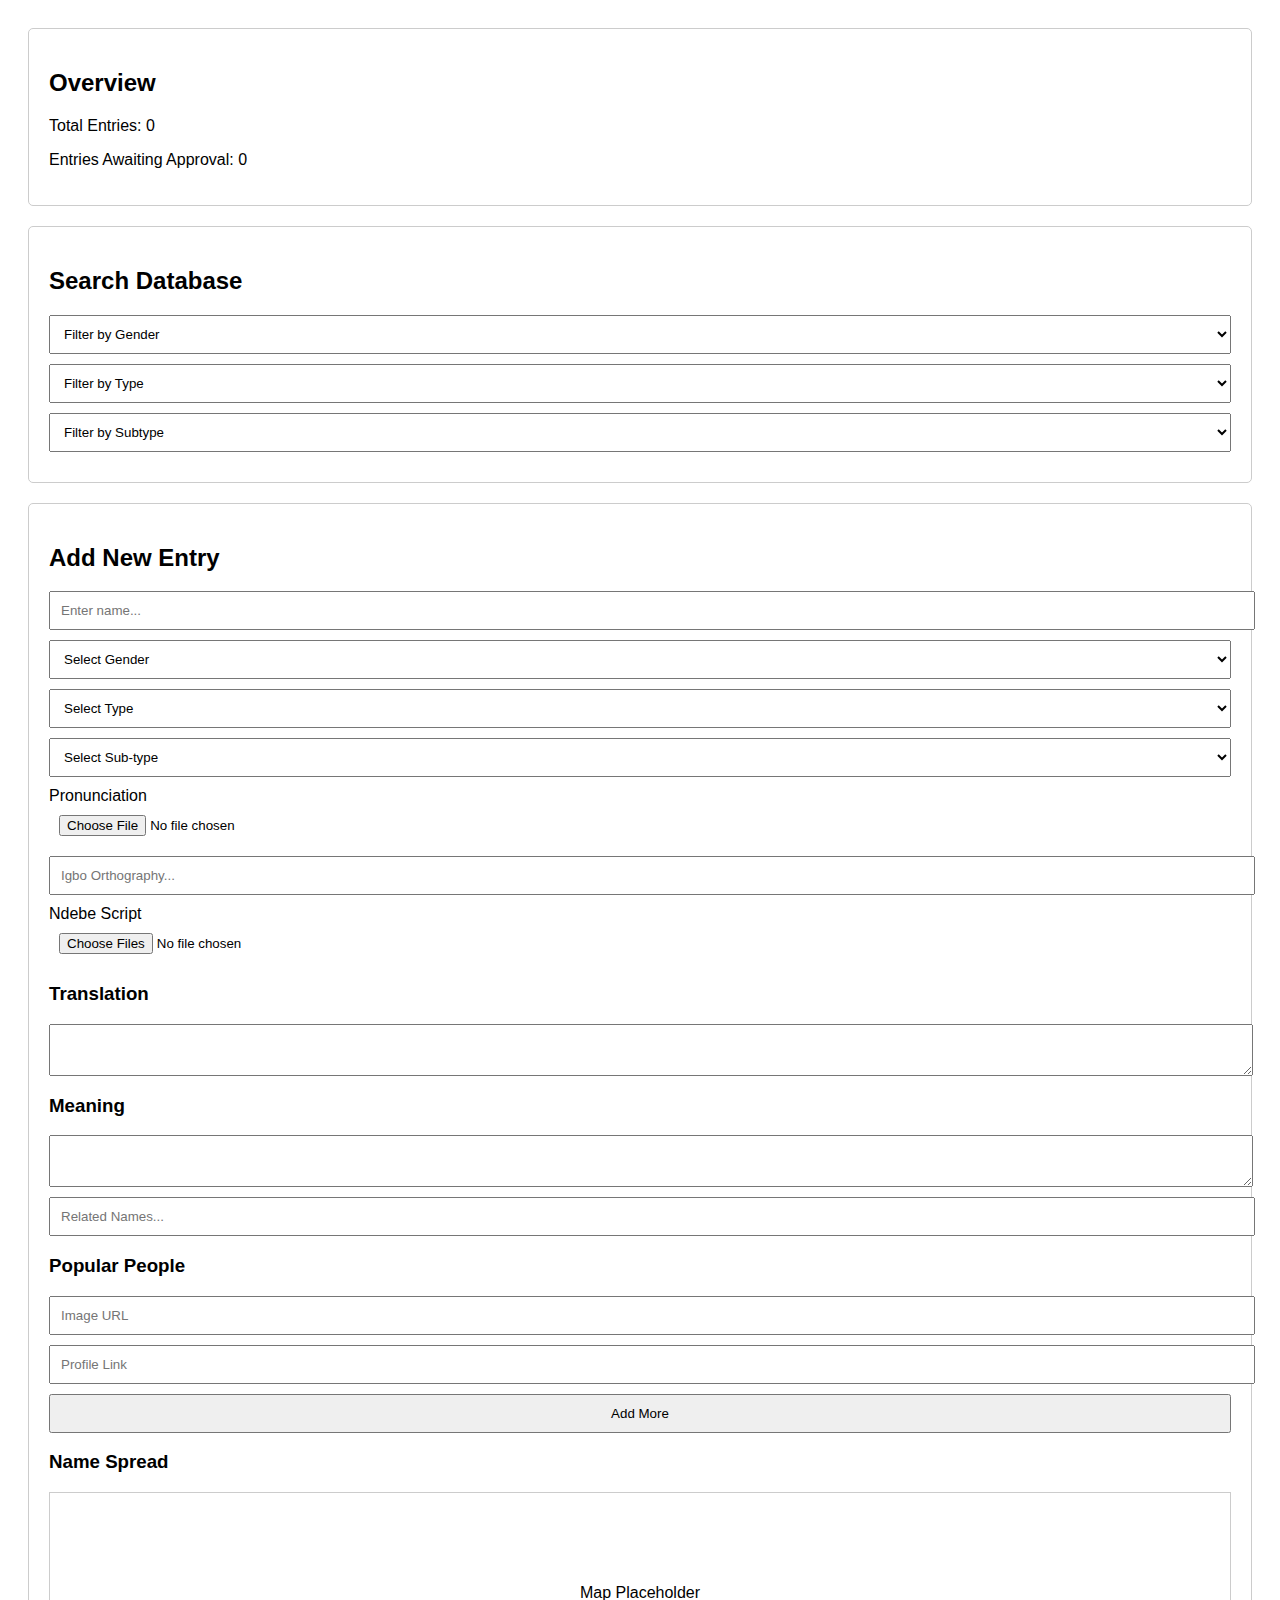
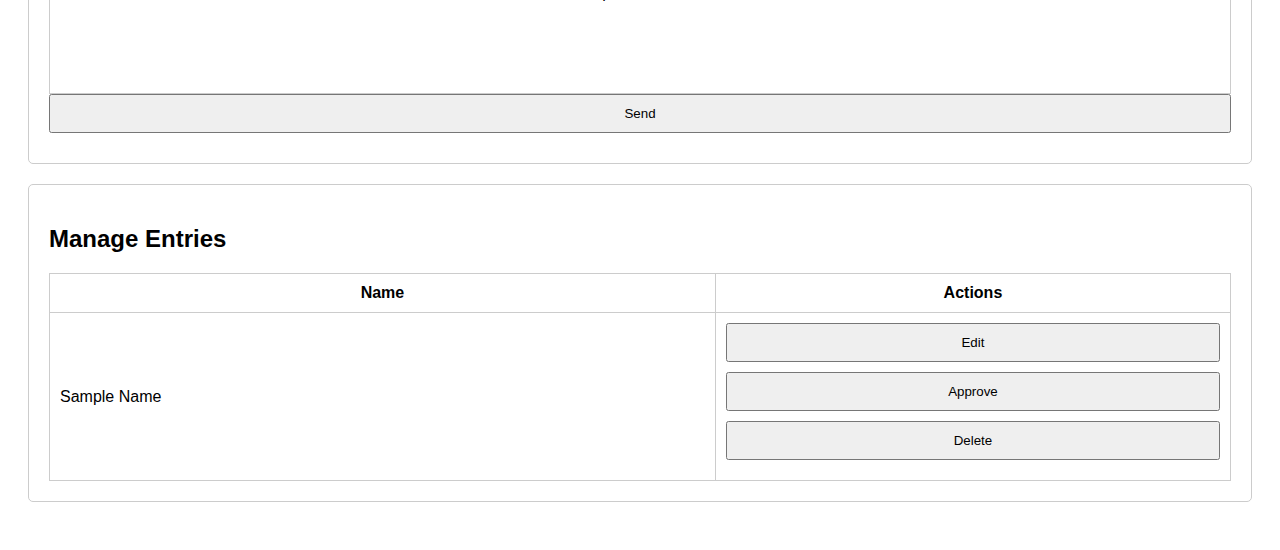
<file: admin.html>
<!DOCTYPE html>
<html lang="en">
<head>
    <meta charset="UTF-8">
    <meta name="viewport" content="width=device-width, initial-scale=1.0">
    <title>Admin Panel</title>
    <style>
        body { font-family: Arial, sans-serif; padding: 20px; }
        .card { border: 1px solid #ccc; padding: 20px; margin-bottom: 20px; border-radius: 5px; }
        .input, select, button { display: block; width: 100%; padding: 10px; margin-bottom: 10px; }
        .table { width: 100%; border-collapse: collapse; }
        .table th, .table td { border: 1px solid #ccc; padding: 10px; }
        .map-placeholder { height: 200px; border: 1px solid #ccc; text-align: center; line-height: 200px; }
    </style>
</head>
<body>
    <div class="card">
        <h2>Overview</h2>
        <p>Total Entries: 0</p>
        <p>Entries Awaiting Approval: 0</p>
    </div>
    
    <div class="card">
        <h2>Search Database</h2>
        <select><option>Filter by Gender</option></select>
        <select><option>Filter by Type</option></select>
        <select><option>Filter by Subtype</option></select>
    </div>
    
    <div class="card">
        <h2>Add New Entry</h2>
        <input class="input" type="text" placeholder="Enter name...">
        <select><option>Select Gender</option></select>
        <select><option>Select Type</option></select>
        <select><option>Select Sub-type</option></select>
        <label>Pronunciation</label>
        <input class="input" type="file" accept="audio/*">
        <input class="input" type="text" placeholder="Igbo Orthography...">
        <label>Ndebe Script</label>
        <input class="input" type="file" accept="image/*" multiple>
        <h3>Translation</h3>
        <textarea class="input"></textarea>
        <h3>Meaning</h3>
        <textarea class="input"></textarea>
        <input class="input" type="text" placeholder="Related Names...">
        <h3>Popular People</h3>
        <div>
            <input class="input" type="text" placeholder="Image URL">
            <input class="input" type="text" placeholder="Profile Link">
        </div>
        <button>Add More</button>
        <h3>Name Spread</h3>
        <div class="map-placeholder">Map Placeholder</div>
        <button>Send</button>
    </div>
    
    <div class="card">
        <h2>Manage Entries</h2>
        <table class="table">
            <thead>
                <tr>
                    <th>Name</th>
                    <th>Actions</th>
                </tr>
            </thead>
            <tbody>
                <tr>
                    <td>Sample Name</td>
                    <td>
                        <button>Edit</button>
                        <button>Approve</button>
                        <button>Delete</button>
                    </td>
                </tr>
            </tbody>
        </table>
    </div>
</body>
</html>
</file>
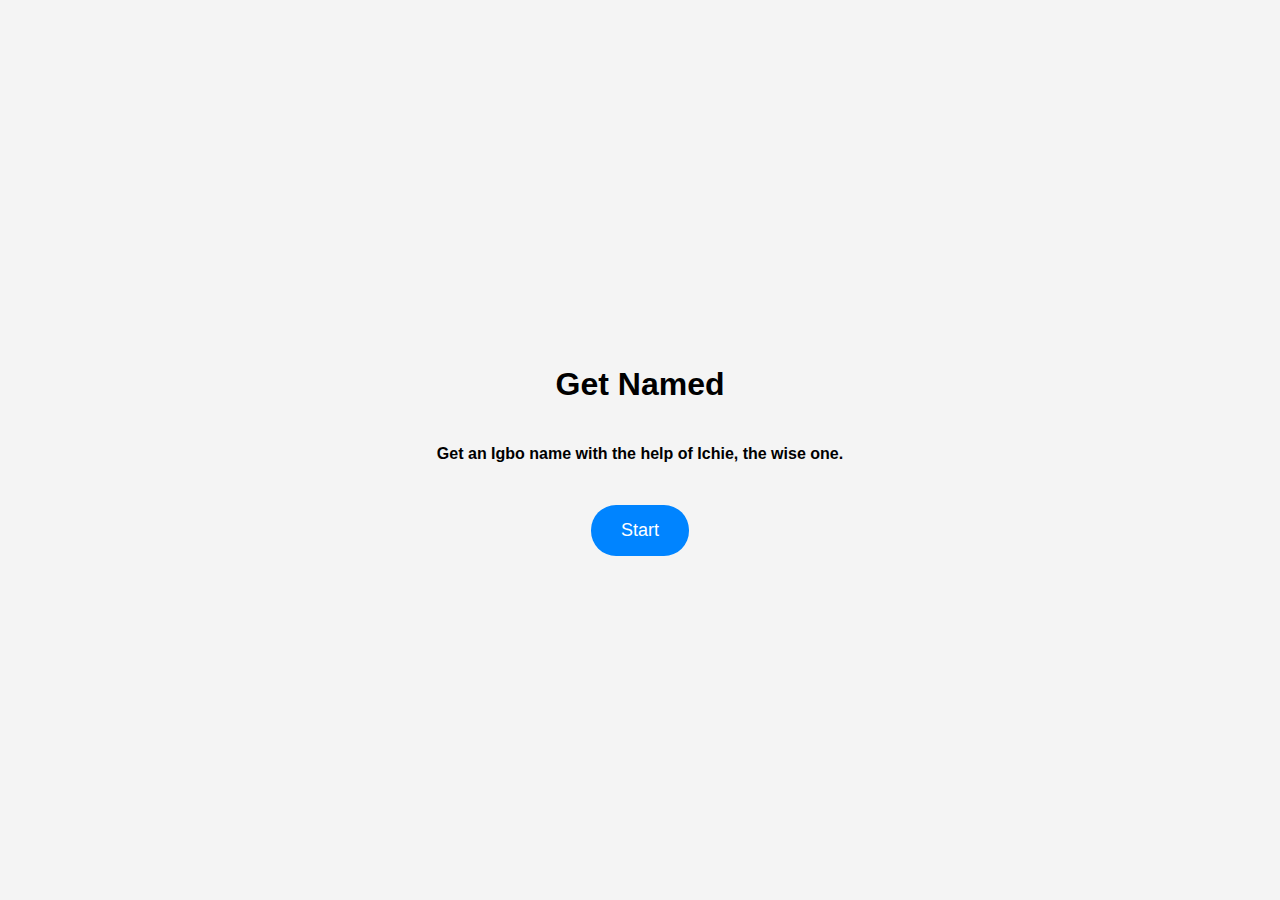
<file: templates/get_named.html>
<!DOCTYPE html>
<html lang="en">
<head>
  <meta charset="UTF-8" />
  <meta name="viewport" content="width=device-width, initial-scale=1.0" />
  <title>Igbo Name Chatbot - Ichie</title>
  <style>
    body {
      font-family: Arial, sans-serif;
      margin: 0;
      padding: 0;
      background-color: #f4f4f4;
    }
    /* Start Page */
    #start-page {
      display: flex;
      flex-direction: column;
      align-items: center;
      justify-content: center;
      min-height: 100vh;
      text-align: center;
    }
    #start-button {
      background-color: #0084ff;
      color: white;
      padding: 15px 30px;
      font-size: 18px;
      border: none;
      border-radius: 25px;
      cursor: pointer;
      transition: background-color 0.3s;
      margin-top: 20px;
    }
    #start-button:hover {
      background-color: #005bb5;
    }
    /* Chatbot container */
    #chatbot {
      display: none;
      width: 90%;
      max-width: 600px;
      background: white;
      padding: 20px;
      border-radius: 10px;
      box-shadow: 0 4px 8px rgba(0,0,0,0.2);
      margin: 20px auto;
    }
    .chat-container {
      display: flex;
      flex-direction: column;
      max-height: 70vh;
      overflow-y: auto;
      margin-bottom: 20px;
    }
    /* Message container: for aligning avatar and bubble */
    .message-container {
      display: flex;
      align-items: flex-start;
      margin: 10px 0;
    }
    /* Bot messages: avatar on left */
    .message-container.bot {
      justify-content: flex-start;
    }
    /* User messages: both bubble and avatar on right */
    .message-container.user {
      justify-content: flex-end;
    }
    .chat-bubble {
      padding: 10px;
      border-radius: 15px;
      margin: 0 10px;
      max-width: 75%;
      background-color: #e0e0e0;
      position: relative;
      min-height: 24px; /* For the typing effect */
    }
    /* User bubble styling */
    .message-container.user .chat-bubble {
      background-color: #0084ff;
      color: white;
    }
    .avatar {
      width: 50px;
      height: 50px;
      border-radius: 50%;
      object-fit: cover;
    }
    /* User options buttons */
    .user-options {
      display: flex;
      flex-wrap: wrap;
      gap: 10px;
    }
    .user-options button {
      border: none;
      border-radius: 20px;
      padding: 10px 15px;
      background-color: #0084ff;
      color: white;
      cursor: pointer;
      transition: background-color 0.3s;
    }
    .user-options button:hover {
      background-color: #005bb5;
    }
    /* Final name container */
    .final-name-container {
      text-align: center;
      padding: 20px;
      background: #f9f9f9;
      border-radius: 10px;
      box-shadow: 0 2px 4px rgba(0,0,0,0.1);
    }
    .final-name-container button {
      margin-top: 15px;
      background-color: #28a745;
      color: white;
      padding: 10px 20px;
      border: none;
      border-radius: 20px;
      cursor: pointer;
    }
    .final-name-container button:hover {
      background-color: #218838;
    }
    /* Sigil image styling */
    .sigil-image {
      max-width: 100px;
      display: block;
      margin: 10px auto;
    }
  </style>
</head>
<body>
  <!-- Start Page -->
  <div id="start-page">
    <h1>Get Named</h1>
    <h4>Get an Igbo name with the help of Ichie, the wise one.</h4>
    <button id="start-button" onclick="startChat()">Start</button>
  </div>
  
  <!-- Chatbot Section -->
  <section id="chatbot">
    <div class="chat-container" id="chat-window"></div>
    <div id="response-buttons"></div>
    <div id="final-name"></div>
  </section>

  <script>
    // Global variables for state
    let chatState = "start";
    let selectedRecipient = "";
    let gender = "";
    let nameType = "";
    let sigil = "";
    
    // Sample word banks (extend these as needed)
    const femaleTitleNames = ["Adaeze", "Chidinma"];
    const femaleGivenNames = ["Ngozi", "Amara"];
    const maleGivenNames = ["Chukwuemeka", "Ikenna"];
    const maleTitleNames = {
      Elephant: ["Chukwudi", "Ifeanyi"],
      Eagle: ["Obinna", "Ikenna"],
      Crown: ["Nnamdi", "Uche"],
      Iroko: ["Kelechi", "Emeka"]
    };

    // Utility: type out message letter-by-letter into an element.
    function typeMessage(element, message, callback) {
      element.innerHTML = "";
      let index = 0;
      const interval = setInterval(() => {
        element.innerHTML += message.charAt(index);
        index++;
        if (index >= message.length) {
          clearInterval(interval);
          if (callback) callback();
        }
      }, 50); // adjust typing speed here (ms per letter)
    }

    // Helper: add a bot message with typing effect.
    function addBotMessage(message, delay, callback) {
      setTimeout(() => {
        const chatWindow = document.getElementById("chat-window");
        const container = document.createElement("div");
        container.classList.add("message-container", "bot");

        const avatar = document.createElement("img");
        avatar.src = "ichie-avatar.png";
        avatar.alt = "Ichie";
        avatar.classList.add("avatar");

        const bubble = document.createElement("div");
        bubble.classList.add("chat-bubble");

        container.appendChild(avatar);
        container.appendChild(bubble);
        chatWindow.appendChild(container);
        scrollChat();
        typeMessage(bubble, message, callback);
      }, delay);
    }

    // Helper: add user options (buttons) as HTML.
    function addUserOptions(html) {
      document.getElementById("response-buttons").innerHTML = html;
    }

    // Scroll chat container to bottom.
    function scrollChat() {
      const chatContainer = document.querySelector(".chat-container");
      chatContainer.scrollTop = chatContainer.scrollHeight;
    }

    // Start the chat by hiding the start page and showing initial bot messages.
    function startChat() {
      document.getElementById("start-page").style.display = "none";
      document.getElementById("chatbot").style.display = "block";
      document.getElementById("chat-window").innerHTML = "";
      document.getElementById("response-buttons").innerHTML = "";
      document.getElementById("final-name").innerHTML = "";
      chatState = "confirmRecipient";
      
      // Ichie greets and asks who the name is for.
      addBotMessage("Nnoo! I am Ichie.", 500, () => {
        addBotMessage("Who is this name for?", 500, () => {
          // Show recipient options.
          addUserOptions(`
            <div class="message-container user">
              <div class="chat-bubble">
                <div class="user-options">
                  <button onclick="nextStep('Yourself')">Yourself</button>
                  <button onclick="nextStep('Your Spouse')">Your Spouse</button>
                  <button onclick="nextStep('Your Friend')">Your Friend</button>
                  <button onclick="nextStep('Your Child')">Your Child</button>
                </div>
              </div>
              <img src="user-avatar.png" alt="User" class="avatar">
            </div>
          `);
        });
      });
    }

    // Restart chat: return to start page.
    function restartChat() {
      document.getElementById("chatbot").style.display = "none";
      document.getElementById("start-page").style.display = "flex";
      chatState = "start";
      selectedRecipient = "";
      gender = "";
      nameType = "";
      sigil = "";
    }

    // Main conversation logic based on user choices.
    function nextStep(choice) {
      clearResponse();
      const chatWindow = document.getElementById("chat-window");
      // Append the user's choice as a message.
      const container = document.createElement("div");
      container.classList.add("message-container", "user");

      const bubble = document.createElement("div");
      bubble.classList.add("chat-bubble");
      bubble.textContent = choice;

      const avatar = document.createElement("img");
      avatar.src = "user-avatar.png";
      avatar.alt = "User";
      avatar.classList.add("avatar");

      container.appendChild(bubble);
      container.appendChild(avatar);
      chatWindow.appendChild(container);
      scrollChat();

      // Process based on current state.
      if (chatState === "confirmRecipient") {
        // Save recipient and ask confirmation.
        selectedRecipient = choice;
        chatState = "recipientConfirm";
        addBotMessage(`Are you certain this name is for ${choice.toLowerCase()}?`, 1000, () => {
          addUserOptions(`
            <div class="message-container user">
              <div class="chat-bubble">
                <div class="user-options">
                  <button onclick="nextStep('Yes')">Yes</button>
                  <button onclick="nextStep('No')">No</button>
                </div>
              </div>
              <img src="user-avatar.png" alt="User" class="avatar">
            </div>
          `);
        });
      }
      else if (chatState === "recipientConfirm") {
        if (choice === "No") {
          // Ask if the user seeks to waste the time of the gods, then repeat confirmation.
          chatState = "wasteResponse";
          addBotMessage("Do you seek to waste the time of the gods?", 1000, () => {
            addUserOptions(`
              <div class="message-container user">
                <div class="chat-bubble">
                  <div class="user-options">
                    <button onclick="nextStep('YesWaste')">Yes</button>
                    <button onclick="nextStep('NoWaste')">No</button>
                  </div>
                </div>
                <img src="user-avatar.png" alt="User" class="avatar">
              </div>
            `);
          });
        } else if (choice === "Yes") {
          // Proceed to ask for gender.
          chatState = "selectGender";
          addBotMessage("Which of these are they?", 1000, () => {
            addUserOptions(`
              <div class="message-container user">
                <div class="chat-bubble">
                  <div class="user-options">
                    <button onclick="nextStep('Female')">Female</button>
                    <button onclick="nextStep('Male')">Male</button>
                    <button onclick="nextStep('Others')">Others</button>
                  </div>
                </div>
                <img src="user-avatar.png" alt="User" class="avatar">
              </div>
            `);
          });
        }
      }
      else if (chatState === "wasteResponse") {
        // Regardless of YesWaste or NoWaste, return to recipient confirmation.
        chatState = "recipientConfirm";
        addBotMessage(`Are you certain this name is for ${selectedRecipient.toLowerCase()}?`, 1000, () => {
          addUserOptions(`
            <div class="message-container user">
              <div class="chat-bubble">
                <div class="user-options">
                  <button onclick="nextStep('Yes')">Yes</button>
                  <button onclick="nextStep('No')">No</button>
                </div>
              </div>
              <img src="user-avatar.png" alt="User" class="avatar">
            </div>
          `);
        });
      }
      else if (chatState === "selectGender") {
        if (choice === "Others") {
          // For Others, reply and ask again.
          addBotMessage("You confuse the ichie and your chi.", 1000, () => {
            addUserOptions(`
              <div class="message-container user">
                <div class="chat-bubble">
                  <div class="user-options">
                    <button onclick="nextStep('Female')">Female</button>
                    <button onclick="nextStep('Male')">Male</button>
                    <button onclick="nextStep('Others')">Others</button>
                  </div>
                </div>
                <img src="user-avatar.png" alt="User" class="avatar">
              </div>
            `);
          });
        } else {
          gender = choice;
          chatState = "confirmGender";
          addBotMessage("Are you certain of this?", 1000, () => {
            addUserOptions(`
              <div class="message-container user">
                <div class="chat-bubble">
                  <div class="user-options">
                    <button onclick="nextStep('YesConfirm')">Yes</button>
                    <button onclick="nextStep('NoConfirm')">No</button>
                  </div>
                </div>
                <img src="user-avatar.png" alt="User" class="avatar">
              </div>
            `);
          });
        }
      }
      else if (chatState === "confirmGender") {
        if (choice === "NoConfirm") {
          // Return to gender selection.
          chatState = "selectGender";
          addUserOptions(`
            <div class="message-container user">
              <div class="chat-bubble">
                <div class="user-options">
                  <button onclick="nextStep('Female')">Female</button>
                  <button onclick="nextStep('Male')">Male</button>
                  <button onclick="nextStep('Others')">Others</button>
                </div>
              </div>
              <img src="user-avatar.png" alt="User" class="avatar">
            </div>
          `);
        } else if (choice === "YesConfirm") {
          addBotMessage("hmmm… the gods are not wrong. It is true", 1000, () => {
            chatState = "askNameType";
            addBotMessage("What name do you seek? (Title name or Given name)", 1000, () => {
              addUserOptions(`
                <div class="message-container user">
                  <div class="chat-bubble">
                    <div class="user-options">
                      <button onclick="nextStep('Title')">Title Name</button>
                      <button onclick="nextStep('Given')">Given Name</button>
                    </div>
                  </div>
                  <img src="user-avatar.png" alt="User" class="avatar">
                </div>
              `);
            });
          });
        }
      }
      else if (chatState === "askNameType") {
        // Processing for both Female and Male will use this state.
        nameType = choice; // "Title" or "Given"
        if (gender === "Female") {
          if (choice === "Title") {
            addBotMessage("You seek with boldness. Your chi is impressed", 1000, () => {
              addBotMessage("Title names are not for women with timid chi", 1000, () => {
                // Randomly select a female title name.
                let name = femaleTitleNames[Math.floor(Math.random() * femaleTitleNames.length)];
                showFinalName(name, "This name signifies leadership and bold femininity.");
              });
            });
          } else if (choice === "Given") {
            addBotMessage("You are about to become a part of a great people", 1000, () => {
              // Randomly select a female given name.
              let name = femaleGivenNames[Math.floor(Math.random() * femaleGivenNames.length)];
              showFinalName(name, "This name embodies the grace and strength of a great lineage.");
            });
          }
        }
        else if (gender === "Male") {
          if (choice === "Title") {
            addBotMessage("You seek with boldness. Your chi is impressed", 1000, () => {
              addBotMessage("Title names are not for men of little ambition", 1000, () => {
                chatState = "pickSigil";
                addBotMessage("Pick your sigil", 1000, () => {
                  addUserOptions(`
                    <div class="message-container user">
                      <div class="chat-bubble">
                        <div class="user-options">
                          <button onclick="nextStep('Elephant')">Elephant</button>
                          <button onclick="nextStep('Eagle')">Eagle</button>
                          <button onclick="nextStep('Crown')">Crown</button>
                          <button onclick="nextStep('Iroko')">Iroko</button>
                        </div>
                      </div>
                      <img src="user-avatar.png" alt="User" class="avatar">
                    </div>
                  `);
                });
              });
            });
          } else if (choice === "Given") {
            addBotMessage("You are about to become a part of a great people", 1000, () => {
              let name = maleGivenNames[Math.floor(Math.random() * maleGivenNames.length)];
              showFinalName(name, "This name reflects strength and a storied legacy.");
            });
          }
        }
      }
      else if (chatState === "pickSigil") {
        // This branch is for male title names.
        sigil = choice;
        // Display sigil image and message.
        let sigilMsg = "";
        let sigilImg = "";
        if (choice === "Elephant") {
          sigilMsg = "The elephant is a symbol of strength and power. You chose well.";
          sigilImg = "elephant.jpg";
        } else if (choice === "Eagle") {
          sigilMsg = "The eagle is a symbol of honour and excellence. Great choice.";
          sigilImg = "eagle.jpg";
        } else if (choice === "Crown") {
          sigilMsg = "The crown is a symbol of headship but one borne with great care for the people. You relish your duties. Don’t you? Excellent.";
          sigilImg = "crown.jpg";
        } else if (choice === "Iroko") {
          sigilMsg = "The Iroko is a symbol of greatness. You see it.";
          sigilImg = "iroko.jpg";
        }
        addBotMessage("", 500, () => {
          // Display sigil image in a bot bubble.
          const chatWindow = document.getElementById("chat-window");
          const container = document.createElement("div");
          container.classList.add("message-container", "bot");
          const avatar = document.createElement("img");
          avatar.src = "ichie-avatar.png";
          avatar.alt = "Ichie";
          avatar.classList.add("avatar");
          const bubble = document.createElement("div");
          bubble.classList.add("chat-bubble");
          // Insert sigil image and then type message.
          bubble.innerHTML = `<img src="${sigilImg}" alt="${sigil}" class="sigil-image">`;
          container.appendChild(avatar);
          container.appendChild(bubble);
          chatWindow.appendChild(container);
          scrollChat();
          typeMessage(bubble, " " + sigilMsg, () => {
            // Randomly select a male title name from the corresponding sigil word bank.
            let nameArr = maleTitleNames[sigil];
            let name = nameArr[Math.floor(Math.random() * nameArr.length)];
            showFinalName(name, "This name exudes ambition, power, and honor.");
          });
        });
      }
    }

    // Clear response area.
    function clearResponse() {
      document.getElementById("response-buttons").innerHTML = "";
    }

    // Display final name with explanation and a restart option.
    function showFinalName(name, explanation) {
      // Determine the introduction based on the name type.
      let intro = "";
      if (nameType === "Title") {
        intro = "Your title name is:";
      } else if (nameType === "Given") {
        intro = "Your given name is:";
      }
      addBotMessage(`${intro} ${name}`, 1000, () => {
        addBotMessage(explanation, 1000, () => {
          document.getElementById("final-name").innerHTML = `
            <div class="final-name-container">
              <p><strong>${intro} ${name}</strong></p>
              <p>${explanation}</p>
              <button onclick="restartChat()">Restart</button>
            </div>
          `;
        });
      });
    }
  </script>
</body>
</html>
</file>
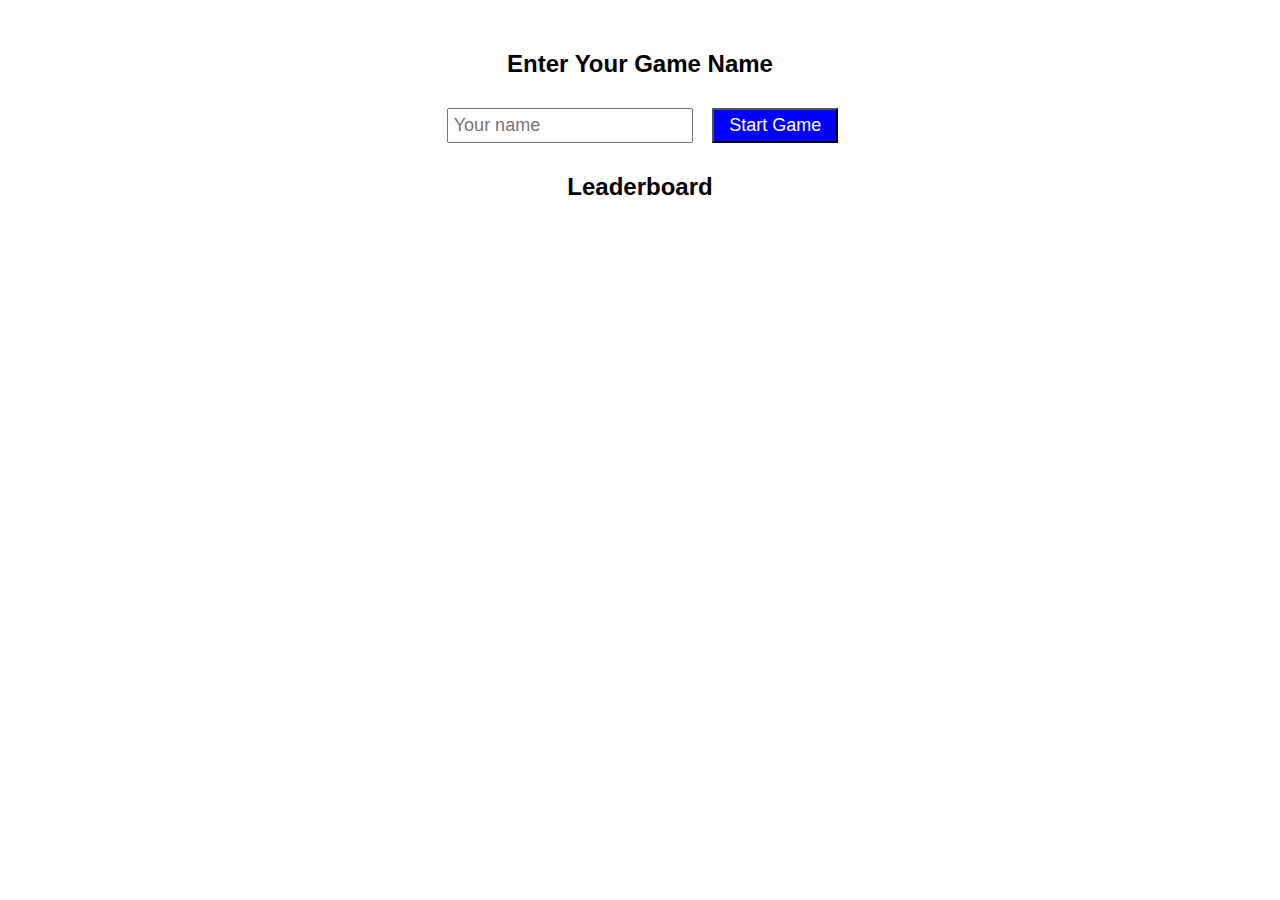
<file: templates/kata_aha.html>
<!DOCTYPE html>
<html lang="en">
<head>
    <meta charset="UTF-8">
    <meta name="viewport" content="width=device-width, initial-scale=1.0">
    <title>Nkata-Nkata Aha</title>
    <style>
        body { font-family: 'Outfit', sans-serif; text-align: center; margin-top: 50px; }
        .timer { font-size: 24px; margin: 10px; }
        .scrambled { font-size: 36px; margin: 20px; }
        input { font-size: 18px; padding: 5px; margin: 10px; }
        button { font-size: 18px; color: #ffffff; padding: 5px 15px; margin: 5px; background-color: blue;}
        #leaderboard { margin-top: 20px; }
    </style>
</head>
<body>
    <div id="nameEntry">
        <h2>Enter Your Game Name</h2>
        <input type="text" id="gameName" placeholder="Your name">
        <button onclick="startGame()">Start Game</button>
    </div>

    <div id="gameArea" style="display: none;">
        <button id="startNewSession" style="display: none;" onclick="startSession()">Start New Session</button>
        <div id="endMessage" style="display: none;"></div>
        <div id="gameControls" style="display: none;">
            <div class="timer">Time Left: <span id="timer">120</span>s</div>
            <div class="scrambled" id="scrambleWord"></div>
            <input type="text" id="answer" placeholder="Your answer">
            <button id="submitButton" onclick="checkAnswer()">Submit</button>
            <p>Score: <span id="score">0</span> / <span id="totalQuestions">10</span></p>
            <p id="feedback"></p>
            <button onclick="endSession('manual')">End Session</button>
        </div>
    </div>

    <div id="leaderboard">
        <h2>Leaderboard</h2>
        <ul id="leaderboardList"></ul>
    </div>

    <script> 
let gameName = localStorage.getItem("gameName");
let leaderboard = JSON.parse(localStorage.getItem("leaderboard")) || [];
let stage, currentWords, currentWordIndex, score, timer, totalTimeSpent, interval, usedWords;

const wordBank = [
    "uchenna", "tobechukwu", "ugonnia", "nnanyelugo", "ezeobi", "okocha", "nwokocha", "ikechukwu",
    "amarachi", "nkechi", "izuka", "izundu", "zelunjo", "ebuka", "chukwuma", "somto",
    "ugonna", "ogonna", "chidi", "ifeanyi", "amaka", "munachimso", "ebele", "osita",
    "ekene", "kelechi", "ozoemena", "chiemeka", "egwuonwu", "onyebuchi", "ugochukwu", "ebelechukwu",
];

// Initialize the game based on whether a gameName exists
if (gameName) {
    document.getElementById("nameEntry").style.display = "none";
    document.getElementById("gameArea").style.display = "block";
    document.getElementById("startNewSession").style.display = "block";
    document.getElementById("gameControls").style.display = "none";
    document.getElementById("endMessage").style.display = "none";
} else {
    document.getElementById("nameEntry").style.display = "block";
    document.getElementById("gameArea").style.display = "none";
}
updateLeaderboard();

// Start the game after entering a name
function startGame() {
    gameName = document.getElementById("gameName").value.trim();
    if (!gameName) return alert("Please enter a game name!");
    localStorage.setItem("gameName", gameName);
    document.getElementById("nameEntry").style.display = "none";
    document.getElementById("gameArea").style.display = "block";
    startSession();
}

// Start a new session
function startSession() {
    document.getElementById("startNewSession").style.display = "none";
    document.getElementById("gameControls").style.display = "block";
    document.getElementById("endMessage").style.display = "none";
    usedWords = []; // Reset used words for a fresh session
    startStage1();
}

// Start Stage 1
function startStage1() {
    stage = 1;
    currentWords = shuffleArray(wordBank).slice(0, 10);
    usedWords = [...currentWords]; // Track words used in Stage 1
    currentWordIndex = 0;
    score = 0;
    timer = 120;
    totalTimeSpent = 0;
    document.getElementById("score").textContent = score;
    document.getElementById("totalQuestions").textContent = 10;
    document.getElementById("timer").textContent = timer;
    startTimer();
    nextWord();
}

// Start Stage 2
function startStage2() {
    stage = 2;
    // Filter out words used in Stage 1 and take 20 fresh ones
    const remainingWords = wordBank.filter(word => !usedWords.includes(word));
    if (remainingWords.length < 20) {
        // If not enough unique words, shuffle and reuse, but prioritize unused
        currentWords = shuffleArray([...remainingWords, ...shuffleArray(wordBank)]).slice(0, 20);
    } else {
        currentWords = shuffleArray(remainingWords).slice(0, 20);
    }
    usedWords = usedWords.concat(currentWords); // Update used words
    currentWordIndex = 0;
    timer = 120;
    document.getElementById("totalQuestions").textContent = 20;
    document.getElementById("timer").textContent = timer;
    startTimer();
    nextWord();
}

// Scramble the word utility
function scrambleWord(word) {
    let scrambled;
    do {
        scrambled = word.split("").sort(() => Math.random() - 0.5).join("");
    } while (scrambled === word);
    return scrambled;
}

// Shuffle array utility
function shuffleArray(array) {
    return array.sort(() => Math.random() - 0.5);
}

// Start the timer
function startTimer() {
    clearInterval(interval);
    interval = setInterval(() => {
        timer--;
        totalTimeSpent++;
        document.getElementById("timer").textContent = timer;
        if (timer <= 0) {
            endSession("timer");
        }
    }, 1000);
}

// Display the next word
function nextWord() {
    if (currentWordIndex >= currentWords.length) {
        if (stage === 1) {
            startStage2();
        } else if (timer > 0) {
            endSession("triumph"); // Successfully completed Stage 2 within time
        }
        return;
    }
    const word = currentWords[currentWordIndex];
    document.getElementById("scrambleWord").textContent = shuffleArray(word.split("")).join("");
    document.getElementById("answer").value = "";
    document.getElementById("feedback").textContent = "";
}

// Check the player's answer
function checkAnswer() {
    const userAnswer = document.getElementById("answer").value.trim().toLowerCase();
    const correctAnswer = currentWords[currentWordIndex];
    if (userAnswer === correctAnswer) {
        score++;
        document.getElementById("score").textContent = score;
        document.getElementById("feedback").textContent = "Correct!";
        currentWordIndex++;
        nextWord();
    } else {
        document.getElementById("feedback").textContent = "Try again!";
    }
}

// End the session
function endSession(reason) {
    clearInterval(interval);
    const efficiency = totalTimeSpent > 0 ? score / (totalTimeSpent / 60) : 0;

    // Update leaderboard with the current session's result
    leaderboard.push({ name: gameName, bestEfficiency: efficiency, bestScore: score, bestTime: totalTimeSpent });
    leaderboard.sort((a, b) => b.bestEfficiency - a.bestEfficiency);
    if (leaderboard.length > 5) {
        leaderboard = leaderboard.slice(0, 5);
    }
    localStorage.setItem("leaderboard", JSON.stringify(leaderboard));
    updateLeaderboard();

    // Display end message and show "Start New Session" button
    let message;
    if (reason === "timer") {
        message = `Time's up! Your score: ${score}`;
    } else if (reason === "triumph") {
        message = `Triumph! You solved all 20 anagrams in Stage 2 with a score of ${score} and ${timer} seconds remaining!`;
    } else {
        message = `Session ended. Your score: ${score}`;
    }
    document.getElementById("endMessage").textContent = message;
    document.getElementById("endMessage").style.display = "block";
    document.getElementById("gameControls").style.display = "none";
    document.getElementById("startNewSession").style.display = "block";
}

// Update the leaderboard display
function updateLeaderboard() {
    const list = document.getElementById("leaderboardList");
    list.innerHTML = "";
    leaderboard.forEach((entry, index) => {
        const li = document.createElement("li");
        li.textContent = `${index + 1}. ${entry.name}: Score ${entry.bestScore}, Efficiency ${entry.bestEfficiency.toFixed(2)}`;
        list.appendChild(li);
    });
}
    </script>
</body>
</html>
</file>
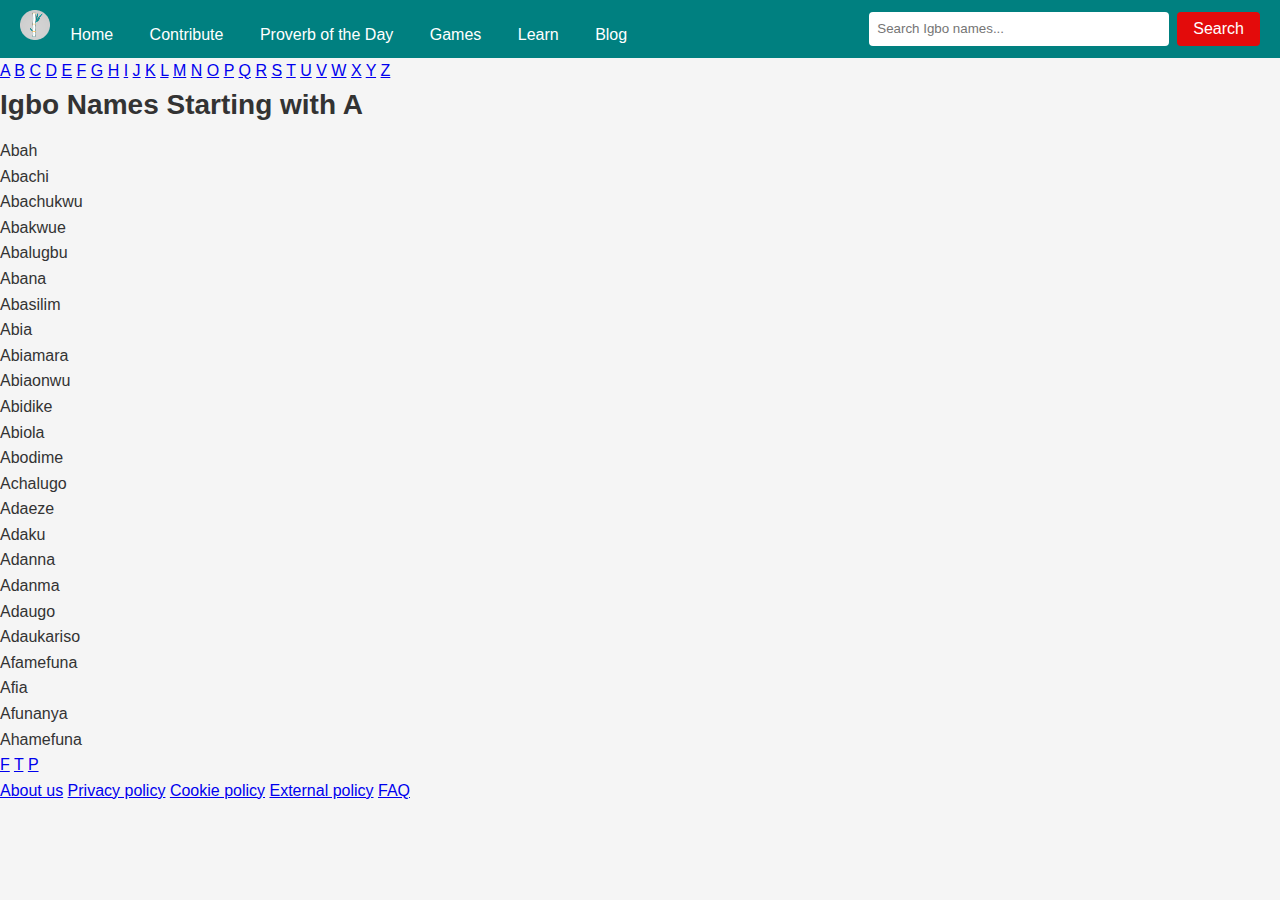
<file: templates/names_A.html>
<html lang="en">
<head>
    <meta charset="UTF-8">
    <meta name="viewport" content="width=device-width, initial-scale=1.0">
    <title>Igbo Names & Culture</title>
    <link rel="stylesheet" href="..\style.css">
    </head>
<body>
    <main>
    <header>
        <nav>
            <div class="nav-links">
                <img src="..\logo.png" alt="logo">
                <a href="..\index.html">Home</a>
                <a href="contribute.html">Contribute</a>
                <a href="proverbs.html">Proverb of the Day</a>
                <a href="games.html">Games</a>
                <a href="learn.html">Learn</a>
                <a href="blog.html">Blog</a>
            </div>
            <div class="search-bar">
                <input type="text" placeholder="Search Igbo names...">
                <button>Search</button>
            </div>
        </nav>
    </header>
  <!-- ALPHABET LINKS -->
  <div class="alphabet-links">
    <!-- Example letters (A - Z). Mark "A" as active. -->
    <a href="#" class="active">A</a>
    <a href="#">B</a>
    <a href="#">C</a>
    <a href="#">D</a>
    <a href="#">E</a>
    <a href="#">F</a>
    <a href="#">G</a>
    <a href="#">H</a>
    <a href="#">I</a>
    <a href="#">J</a>
    <a href="#">K</a>
    <a href="#">L</a>
    <a href="#">M</a>
    <a href="#">N</a>
    <a href="#">O</a>
    <a href="#">P</a>
    <a href="#">Q</a>
    <a href="#">R</a>
    <a href="#">S</a>
    <a href="#">T</a>
    <a href="#">U</a>
    <a href="#">V</a>
    <a href="#">W</a>
    <a href="#">X</a>
    <a href="#">Y</a>
    <a href="#">Z</a>
  </div>

  <!-- NAMES SECTION -->
  <section class="names-section">
    <h2>Igbo Names Starting with A</h2>
    <ul class="names-grid">
      <!-- Example names -->
      <li>Abah</li>
      <li>Abachi</li>
      <li>Abachukwu</li>
      <li>Abakwue</li>
      <li>Abalugbu</li>
      <li>Abana</li>
      <li>Abasilim</li>
      <li>Abia</li>
      <li>Abiamara</li>
      <li>Abiaonwu</li>
      <li>Abidike</li>
      <li>Abiola</li>
      <li>Abodime</li>
      <li>Achalugo</li>
      <li>Adaeze</li>
      <li>Adaku</li>
      <li>Adanna</li>
      <li>Adanma</li>
      <li>Adaugo</li>
      <li>Adaukariso</li>
      <li>Afamefuna</li>
      <li>Afia</li>
      <li>Afunanya</li>
      <li>Ahamefuna</li>
      <!-- Add more names as needed -->
    </ul>
  </section>

  <!-- FOOTER -->
  <footer>
    <div class="footer-container">
      <div class="social-links">
        <!-- Example social icons (these could be replaced by Font Awesome icons or similar) -->
        <a href="#" title="Follow us on Facebook">F</a>
        <a href="#" title="Follow us on Twitter">T</a>
        <a href="#" title="Follow us on Pinterest">P</a>
      </div>
      <div class="footer-links">
        <a href="#">About us</a>
        <a href="#">Privacy policy</a>
        <a href="#">Cookie policy</a>
        <a href="#">External policy</a>
        <a href="#">FAQ</a>
      </div>
    </div>
  </footer>

</body>
</html>
</file>
